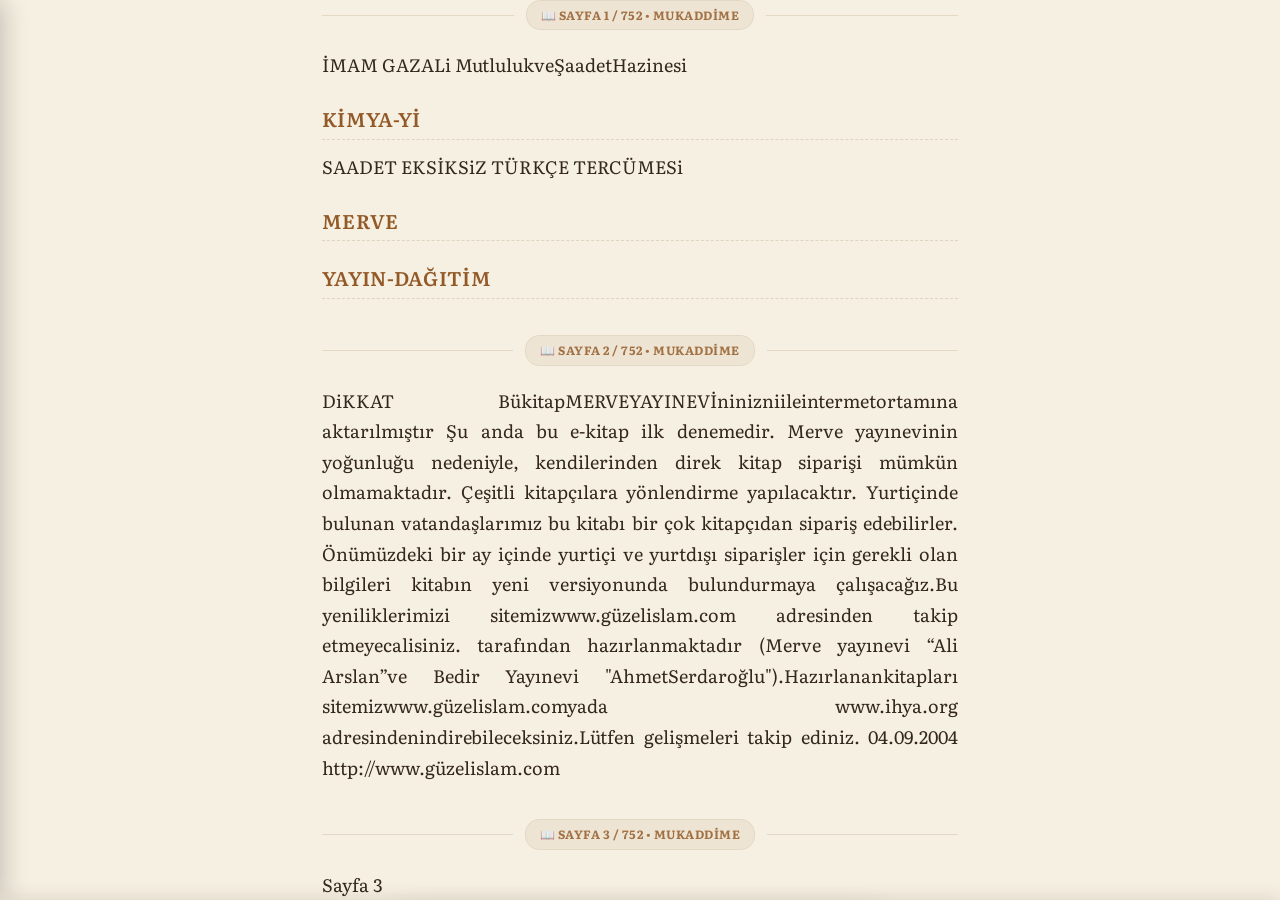
<file: www/index.html>
<!DOCTYPE html>
<html lang="tr">
<head>
  <meta charset="UTF-8">
  <meta name="viewport" content="width=device-width, initial-scale=1.0, maximum-scale=1.0, user-scalable=no, viewport-fit=cover">
  <meta http-equiv="Cache-Control" content="no-cache, no-store, must-revalidate">
  <meta http-equiv="Pragma" content="no-cache">
  <meta http-equiv="Expires" content="0">
  <meta name="theme-color" content="#34281d">
  <meta name="apple-mobile-web-app-capable" content="yes">
  <meta name="apple-mobile-web-app-status-bar-style" content="black-translucent">
  <title>Kimyâ-yı Saâdet (752 Sayfa Tam Metin) - İmam Gazâlî</title>
  
  <link rel="manifest" href="manifest.json?v=752">
  <link rel="stylesheet" href="styles.css?v=752_v5_final">
  
  <!-- Typography Fonts with full Turkish & Latin-Extended support -->
  <link rel="preconnect" href="https://fonts.googleapis.com">
  <link rel="preconnect" href="https://fonts.gstatic.com" crossorigin>
  <link href="https://fonts.googleapis.com/css2?family=Amiri:ital,wght@0,400;0,700;1,400&family=Literata:ital,opsz,wght@0,7..72,300..800;1,7..72,300..800&family=Plus+Jakarta+Sans:wght@400;500;600;700&subset=latin,latin-ext&display=swap" rel="stylesheet">
</head>
<body class="theme-sepia font-serif">

  <!-- Screen Dimmer Overlay for Night Reading -->
  <div id="brightness-overlay" class="brightness-overlay"></div>

  <!-- TOP NAVIGATION BAR -->
  <header class="top-nav" id="top-nav">
    <div class="nav-left">
      <button id="btn-toc" class="nav-btn" title="İçindekiler / Fihrist (752 Sayfa)">
        <svg width="22" height="22" viewBox="0 0 24 24" fill="none" stroke="currentColor" stroke-width="2"><line x1="3" y1="12" x2="21" y2="12"></line><line x1="3" y1="6" x2="21" y2="6"></line><line x1="3" y1="18" x2="21" y2="18"></line></svg>
      </button>
      <div class="nav-title-group">
        <span class="nav-subtitle" id="nav-section-title">Mukaddime</span>
        <h1 class="nav-title" id="nav-chapter-title">Kimyâ-yı Saâdet</h1>
      </div>
    </div>
    
    <div class="nav-right">
      <!-- Direct Page Jump Trigger -->
      <button id="btn-page-badge" class="page-jump-badge" title="Sayfaya Git">
        <span id="nav-page-display">Sayfa 1 / 752</span>
      </button>
      <button id="btn-search" class="nav-btn" title="Kitapta Ara">
        <svg width="20" height="20" viewBox="0 0 24 24" fill="none" stroke="currentColor" stroke-width="2"><circle cx="11" cy="11" r="8"></circle><line x1="21" y1="21" x2="16.65" y2="16.65"></line></svg>
      </button>
      <button id="btn-font-settings" class="nav-btn" title="Yazı Ayarları">
        <span class="font-icon-badge">Aa</span>
      </button>
    </div>

    <!-- Reading Progress Track -->
    <div class="reading-progress-track">
      <div id="reading-progress-bar" class="reading-progress-fill" style="width: 0%;"></div>
    </div>
  </header>

  <!-- QUICK PAGE JUMP DIALOG POPUP -->
  <div class="page-jump-modal" id="page-jump-modal">
    <div class="page-jump-box">
      <h4>Doğrudan Sayfaya Git</h4>
      <p class="jump-sub">Kitap toplam <strong>752 sayfa</strong>dır.</p>
      <div class="jump-input-row">
        <input type="number" id="jump-page-input" min="1" max="752" value="1" placeholder="1-752">
        <button id="btn-confirm-jump" class="btn-jump-go">Git</button>
      </div>
      <input type="range" id="jump-page-slider" min="1" max="752" value="1" class="jump-slider">
      <div class="jump-slider-labels">
        <span>Sayfa 1</span>
        <span id="slider-current-val">Sayfa 1</span>
        <span>Sayfa 752</span>
      </div>
      <button id="btn-close-jump" class="btn-jump-cancel">Kapat</button>
    </div>
  </div>

  <!-- MAIN VIEWPORT (CONTINUOUS VERTICAL SCROLLING) -->
  <main class="reader-viewport" id="reader-viewport">
    
    <!-- Welcome Banner with 752 Pages Proof -->
    <div class="book-header-banner" id="book-header-banner">
      <div class="book-badge">Hüccetü'l-İslâm İmam Ebû Hâmid el-Gazâlî</div>
      <h1 class="book-main-title">KİMYÂ-YI SAÂDET</h1>
      <p class="book-arabic-title">كيميای سعادت</p>
      
      <div class="book-meta-pills">
        <span class="meta-pill highlight-pill">✓ 752 Sayfa Tam Metin</span>
        <span class="meta-pill">~300.000 Kelime</span>
        <span class="meta-pill">Merve Yayınları / Ali Arslan</span>
      </div>

      <!-- Quick Resume Box -->
      <div class="resume-card" id="resume-card">
        <div class="resume-info">
          <span class="resume-label">Son Kaldığınız Konum</span>
          <strong id="resume-chapter-text" class="resume-chapter">Sayfa 1: Mukaddime</strong>
          <span id="resume-progress-text" class="resume-progress">İlerleme: %0</span>
        </div>
        <button id="btn-resume-reading" class="btn-primary-action">
          <svg width="18" height="18" viewBox="0 0 24 24" fill="currentColor"><polygon points="5 3 19 12 5 21 5 3"></polygon></svg>
          Kaldığım Sayfadan Devam Et
        </button>
      </div>
    </div>

    <!-- Container where pages render continuously -->
    <article class="book-content" id="book-content"></article>

    <!-- Bottom Page Navigation -->
    <footer class="chapter-nav-footer" id="chapter-nav-footer">
      <button id="btn-prev-page" class="nav-nav-btn prev-btn">
        <svg width="18" height="18" viewBox="0 0 24 24" fill="none" stroke="currentColor" stroke-width="2"><polyline points="15 18 9 12 15 6"></polyline></svg>
        Önceki Sayfa
      </button>
      <span id="footer-page-indicator" class="chapter-indicator">Sayfa 1 / 752</span>
      <button id="btn-next-page" class="nav-nav-btn next-btn">
        Sonraki Sayfa
        <svg width="18" height="18" viewBox="0 0 24 24" fill="none" stroke="currentColor" stroke-width="2"><polyline points="9 18 15 12 9 6"></polyline></svg>
      </button>
    </footer>

  </main>

  <!-- FLOATING BOTTOM READING BAR -->
  <div class="bottom-reading-bar" id="bottom-reading-bar">
    <div class="bottom-bar-left">
      <span id="bottom-progress-percent" class="progress-badge">%0</span>
      <button id="btn-bottom-page-badge" class="bottom-page-pill" title="Sayfaya Git">
        <span id="bottom-reading-stats">Sayfa 1 / 752</span>
      </button>
    </div>
    
    <div class="bottom-bar-center">
      <!-- Quick Font Sizers -->
      <button id="btn-quick-font-dec" class="quick-size-btn" title="Yazıyı Küçült">A−</button>
      <span id="quick-font-display" class="quick-size-value">18px</span>
      <button id="btn-quick-font-inc" class="quick-size-btn" title="Yazıyı Büyüt">A+</button>
    </div>

    <div class="bottom-bar-right">
      <button id="btn-quick-theme" class="bottom-action-btn" title="Tema Değiştir">
        <span class="theme-dot current-theme-dot"></span>
      </button>
      <button id="btn-fullscreen" class="bottom-action-btn" title="Tam Ekran">
        <svg width="18" height="18" viewBox="0 0 24 24" fill="none" stroke="currentColor" stroke-width="2"><path d="M8 3H5a2 2 0 0 0-2 2v3m18 0V5a2 2 0 0 0-2-2h-3m0 18h3a2 2 0 0 0 2-2v-3M3 16v3a2 2 0 0 0 2 2h3"></path></svg>
      </button>
    </div>
  </div>

  <!-- TABLE OF CONTENTS (FİHRİST & 752 SAYFA) DRAWER -->
  <aside class="toc-drawer" id="toc-drawer">
    <div class="drawer-header">
      <div class="drawer-title-group">
        <h2>Fihrist & Sayfalar</h2>
        <span class="toc-count">752 Sayfa Tam Metin</span>
      </div>
      <button id="btn-close-toc" class="close-drawer-btn">&times;</button>
    </div>

    <!-- Quick Jump within Drawer -->
    <div class="drawer-jump-row">
      <input type="number" id="drawer-jump-input" min="1" max="752" placeholder="Sayfa No (1-752)">
      <button id="btn-drawer-jump" class="btn-primary-action">Sayfaya Git</button>
    </div>

    <!-- Tabs: Ana Rükünler vs Sayfa Listesi -->
    <div class="drawer-tabs">
      <button id="tab-sections" class="tab-btn active">Ana Bölümler (9 Rükün)</button>
      <button id="tab-all-pages" class="tab-btn">Tüm Sayfalar (1-752)</button>
    </div>

    <!-- Sections List Content -->
    <div class="toc-list" id="toc-sections-list"></div>

    <!-- All Pages 1-752 List Content -->
    <div class="toc-list hidden" id="toc-pages-list"></div>
  </aside>
  <div class="drawer-backdrop" id="drawer-backdrop"></div>

  <!-- FONT & DISPLAY SETTINGS MODAL SHEET -->
  <div class="settings-modal" id="settings-modal">
    <div class="modal-handle"></div>
    <div class="modal-header">
      <h3>Yazı ve Ekran Ayarları</h3>
      <button id="btn-close-settings" class="close-modal-btn">&times;</button>
    </div>

    <div class="modal-body">
      <!-- Font Size -->
      <div class="setting-item">
        <div class="setting-header">
          <label>Yazı Boyutu</label>
          <span id="label-font-size" class="setting-value">18 px</span>
        </div>
        <div class="slider-control-group">
          <button id="btn-slider-font-dec" class="stepper-btn">A−</button>
          <input type="range" id="slider-font-size" min="14" max="34" step="1" value="18" class="custom-slider">
          <button id="btn-slider-font-inc" class="stepper-btn">A+</button>
        </div>
      </div>

      <!-- Font Family -->
      <div class="setting-item">
        <label>Yazı Tipi</label>
        <div class="font-family-chips">
          <button class="font-chip active" data-font="font-serif">
            <span class="chip-preview font-serif-preview">Serif</span>
            <span class="chip-name">Kitap (Klasik)</span>
          </button>
          <button class="font-chip" data-font="font-amiri">
            <span class="chip-preview font-amiri-preview">العربية</span>
            <span class="chip-name">Amiri (Edebî)</span>
          </button>
          <button class="font-chip" data-font="font-sans">
            <span class="chip-preview font-sans-preview">Sans</span>
            <span class="chip-name">Modern Net</span>
          </button>
        </div>
      </div>

      <!-- Themes -->
      <div class="setting-item">
        <label>Okuma Teması</label>
        <div class="theme-palette">
          <button class="theme-circle theme-btn-white" data-theme="theme-white"><span>Gündüz</span></button>
          <button class="theme-circle theme-btn-sepia active" data-theme="theme-sepia"><span>Sepya</span></button>
          <button class="theme-circle theme-btn-night" data-theme="theme-night"><span>Gece</span></button>
          <button class="theme-circle theme-btn-oled" data-theme="theme-oled"><span>OLED</span></button>
        </div>
      </div>

      <!-- Line Spacing -->
      <div class="setting-item">
        <label>Satır Aralığı</label>
        <div class="segment-control">
          <button class="segment-btn" data-lh="1.4">Sıkı</button>
          <button class="segment-btn active" data-lh="1.7">Normal</button>
          <button class="segment-btn" data-lh="2.0">Ferah</button>
        </div>
      </div>

      <!-- Night Screen Dimmer -->
      <div class="setting-item">
        <div class="setting-header">
          <label>Gece Ekran Karartması</label>
          <span id="label-brightness" class="setting-value">%0</span>
        </div>
        <div class="slider-control-group">
          <span class="slider-icon">☀️</span>
          <input type="range" id="slider-brightness" min="0" max="65" step="5" value="0" class="custom-slider">
          <span class="slider-icon">🌙</span>
        </div>
      </div>
    </div>
  </div>

  <!-- SEARCH MODAL (SEARCH ACROSS ALL 752 PAGES) -->
  <div class="search-modal" id="search-modal">
    <div class="search-modal-header">
      <div class="search-input-box">
        <svg width="20" height="20" viewBox="0 0 24 24" fill="none" stroke="currentColor" stroke-width="2"><circle cx="11" cy="11" r="8"></circle><line x1="21" y1="21" x2="16.65" y2="16.65"></line></svg>
        <input type="text" id="in-book-search-input" placeholder="752 sayfa içinde kelime veya konu ara..." autofocus>
        <button id="btn-clear-search" class="clear-btn">&times;</button>
      </div>
      <button id="btn-close-search" class="cancel-search-btn">Kapat</button>
    </div>
    
    <div class="search-results-stats" id="search-results-stats">Aramak için en az 2 harf giriniz...</div>
    <div class="search-results-list" id="search-results-list"></div>
  </div>

  <div id="toast" class="toast"></div>

  <!-- SCRIPTS WITH CACHE BUSTING -->
  <script src="book_database.js?v=752_v5_final"></script>
  <script src="app.js?v=752_v5_final"></script>
</body>
</html>
</file>
<file: www/styles.css>
/* ==========================================================================
   Kimyâ-yı Saâdet (İmam Gazâlî) Mobile eBook Reader Stylesheet
   Modern, Native-Feel Mobile Typography & Reflowable Vertical Scroll Design
   ========================================================================== */

:root {
  --font-base-size: 18px;
  --line-height: 1.7;
  --text-alignment: justify;
  --max-content-width: 680px;
  --transition-speed: 0.25s;

  /* Theme White (Default Day) */
  --bg-primary: #ffffff;
  --bg-secondary: #f4f5f7;
  --bg-surface: #ffffff;
  --text-primary: #1d2129;
  --text-secondary: #606770;
  --text-muted: #8d949e;
  --accent-color: #0d6efd;
  --accent-hover: #0b5ed7;
  --border-color: #e4e6eb;
  --shadow-color: rgba(0, 0, 0, 0.08);
  --progress-fill: #198754;
}

/* ==========================================================================
   THEMES (Gündüz, Sepya, Gece, OLED)
   ========================================================================== */

body.theme-white {
  --bg-primary: #fdfdfd;
  --bg-secondary: #f0f2f5;
  --bg-surface: #ffffff;
  --text-primary: #1c1e21;
  --text-secondary: #575e67;
  --text-muted: #8c939d;
  --accent-color: #1a73e8;
  --border-color: #e4e7eb;
  --shadow-color: rgba(0, 0, 0, 0.06);
  --progress-fill: #1a73e8;
}

body.theme-sepia {
  --bg-primary: #f6f0e2;
  --bg-secondary: #ece3d1;
  --bg-surface: #fcf8ee;
  --text-primary: #34281d;
  --text-secondary: #635242;
  --text-muted: #8f7964;
  --accent-color: #935a28;
  --border-color: #dfd4bf;
  --shadow-color: rgba(60, 40, 20, 0.1);
  --progress-fill: #8b5a2b;
}

body.theme-night {
  --bg-primary: #191c20;
  --bg-secondary: #23272d;
  --bg-surface: #20242a;
  --text-primary: #dce1e8;
  --text-secondary: #9da7b3;
  --text-muted: #6f7884;
  --accent-color: #5c9eff;
  --border-color: #2e343d;
  --shadow-color: rgba(0, 0, 0, 0.4);
  --progress-fill: #3b82f6;
}

body.theme-oled {
  --bg-primary: #000000;
  --bg-secondary: #121212;
  --bg-surface: #171717;
  --text-primary: #e6e6e6;
  --text-secondary: #a3a3a3;
  --text-muted: #666666;
  --accent-color: #38bdf8;
  --border-color: #262626;
  --shadow-color: rgba(0, 0, 0, 0.8);
  --progress-fill: #10b981;
}

/* ==========================================================================
   FONT FAMILIES
   ========================================================================== */

body.font-serif {
  font-family: 'Literata', 'Merriweather', Georgia, 'DejaVu Serif', 'Times New Roman', serif;
  text-rendering: optimizeLegibility;
  -webkit-font-smoothing: antialiased;
}

body.font-amiri {
  font-family: 'Amiri', 'Scheherazade New', 'Traditional Arabic', Georgia, serif;
  text-rendering: optimizeLegibility;
  -webkit-font-smoothing: antialiased;
}

body.font-sans {
  font-family: 'Plus Jakarta Sans', 'Segoe UI', -apple-system, BlinkMacSystemFont, Roboto, sans-serif;
  text-rendering: optimizeLegibility;
  -webkit-font-smoothing: antialiased;
}

/* ==========================================================================
   BASE & RESET
   ========================================================================== */

*, *::before, *::after {
  box-sizing: border-box;
  margin: 0;
  padding: 0;
  -webkit-tap-highlight-color: transparent;
}

html, body {
  width: 100%;
  height: 100%;
  overflow: hidden;
  background-color: var(--bg-primary);
  color: var(--text-primary);
  font-size: var(--font-base-size);
  line-height: var(--line-height);
  transition: background-color var(--transition-speed), color var(--transition-speed);
  user-select: text;
  -webkit-user-select: text;
}

/* Screen Dimmer / Night Shade */
.brightness-overlay {
  position: fixed;
  top: 0;
  left: 0;
  width: 100vw;
  height: 100vh;
  background-color: black;
  opacity: 0;
  pointer-events: none;
  z-index: 9999;
  transition: opacity 0.2s ease;
}

/* ==========================================================================
   TOP NAVIGATION BAR
   ========================================================================== */

.top-nav {
  position: fixed;
  top: 0;
  left: 0;
  right: 0;
  height: 60px;
  background-color: var(--bg-primary);
  border-bottom: 1px solid var(--border-color);
  display: flex;
  align-items: center;
  justify-content: space-between;
  padding: 0 16px;
  padding-top: env(safe-area-inset-top, 0);
  z-index: 100;
  transition: transform 0.3s ease, background-color var(--transition-speed);
}

.top-nav.nav-hidden {
  transform: translateY(-100%);
}

.nav-left {
  display: flex;
  align-items: center;
  gap: 12px;
  overflow: hidden;
}

.nav-btn {
  background: transparent;
  border: none;
  color: var(--text-primary);
  width: 40px;
  height: 40px;
  border-radius: 50%;
  display: flex;
  align-items: center;
  justify-content: center;
  cursor: pointer;
  flex-shrink: 0;
  transition: background-color 0.15s;
}

.nav-btn:active {
  background-color: var(--bg-secondary);
}

.nav-title-group {
  display: flex;
  flex-direction: column;
  overflow: hidden;
  text-overflow: ellipsis;
  white-space: nowrap;
}

.nav-subtitle {
  font-size: 11px;
  font-weight: 600;
  text-transform: uppercase;
  letter-spacing: 0.5px;
  color: var(--accent-color);
}

.nav-title {
  font-size: 14px;
  font-weight: 700;
  overflow: hidden;
  text-overflow: ellipsis;
  white-space: nowrap;
  color: var(--text-primary);
}

.nav-right {
  display: flex;
  align-items: center;
  gap: 4px;
}

.font-icon-badge {
  font-family: 'Literata', Georgia, serif;
  font-weight: 700;
  font-size: 16px;
  letter-spacing: -1px;
}

/* Top Progress Tracker Strip */
.reading-progress-track {
  position: absolute;
  bottom: 0;
  left: 0;
  right: 0;
  height: 3px;
  background-color: transparent;
}

.reading-progress-fill {
  height: 100%;
  background-color: var(--progress-fill);
  transition: width 0.1s linear;
}

/* ==========================================================================
   VIEWPORT & CONTINUOUS VERTICAL READER
   ========================================================================== */

.reader-viewport {
  width: 100%;
  height: 100%;
  overflow-y: auto;
  overflow-x: hidden;
  padding-top: calc(64px + env(safe-area-inset-top, 0px));
  padding-bottom: calc(90px + env(safe-area-inset-bottom, 0px));
  -webkit-overflow-scrolling: touch;
  scroll-behavior: smooth;
}

/* Welcome Banner */
.book-header-banner {
  max-width: var(--max-content-width);
  margin: 20px auto 40px auto;
  padding: 30px 24px;
  text-align: center;
  background-color: var(--bg-surface);
  border-radius: 18px;
  border: 1px solid var(--border-color);
  box-shadow: 0 4px 20px var(--shadow-color);
}

.book-badge {
  display: inline-block;
  padding: 4px 12px;
  background-color: var(--bg-secondary);
  color: var(--accent-color);
  border-radius: 20px;
  font-size: 12px;
  font-weight: 700;
  margin-bottom: 12px;
}

.book-main-title {
  font-size: 28px;
  font-weight: 800;
  letter-spacing: 0.5px;
  margin-bottom: 6px;
}

.book-arabic-title {
  font-family: 'Amiri', serif;
  font-size: 24px;
  color: var(--accent-color);
  margin-bottom: 14px;
}

.book-meta-pills {
  display: flex;
  justify-content: center;
  flex-wrap: wrap;
  gap: 8px;
  margin-bottom: 24px;
}

.meta-pill {
  padding: 3px 10px;
  background-color: var(--bg-secondary);
  border-radius: 12px;
  font-size: 11px;
  color: var(--text-secondary);
  font-weight: 500;
}

.resume-card {
  background-color: var(--bg-secondary);
  border-radius: 14px;
  padding: 16px;
  display: flex;
  flex-direction: column;
  gap: 12px;
  text-align: left;
}

.resume-info {
  display: flex;
  flex-direction: column;
  gap: 3px;
}

.resume-label {
  font-size: 11px;
  text-transform: uppercase;
  color: var(--text-muted);
  font-weight: 600;
}

.resume-chapter {
  font-size: 15px;
  color: var(--text-primary);
}

.resume-progress {
  font-size: 12px;
  color: var(--accent-color);
  font-weight: 600;
}

.btn-primary-action {
  background-color: var(--accent-color);
  color: white;
  border: none;
  border-radius: 10px;
  padding: 12px 18px;
  font-size: 14px;
  font-weight: 600;
  display: flex;
  align-items: center;
  justify-content: center;
  gap: 8px;
  cursor: pointer;
  transition: opacity 0.15s;
}

.btn-primary-action:active {
  opacity: 0.85;
}

/* ==========================================================================
   BOOK CONTENT & TYPOGRAPHY
   ========================================================================== */

.book-content {
  max-width: var(--max-content-width);
  margin: 0 auto;
  padding: 0 22px;
}

.chapter-container {
  margin-bottom: 60px;
  animation: fadeIn 0.4s ease;
}

@keyframes fadeIn {
  from { opacity: 0; transform: translateY(10px); }
  to { opacity: 1; transform: translateY(0); }
}

.chapter-header {
  margin-bottom: 30px;
  padding-bottom: 20px;
  border-bottom: 2px dashed var(--border-color);
  text-align: center;
}

.chapter-number-pill {
  display: inline-block;
  padding: 3px 12px;
  background-color: var(--bg-secondary);
  color: var(--accent-color);
  font-size: 12px;
  font-weight: 700;
  border-radius: 20px;
  margin-bottom: 8px;
}

.chapter-section-name {
  font-size: 13px;
  color: var(--text-secondary);
  font-weight: 600;
  margin-bottom: 6px;
  text-transform: uppercase;
  letter-spacing: 0.5px;
}

.chapter-title {
  font-size: 24px;
  font-weight: 800;
  line-height: 1.35;
  color: var(--text-primary);
  margin-bottom: 12px;
}

.chapter-summary-callout {
  background-color: var(--bg-surface);
  border-left: 4px solid var(--accent-color);
  border-radius: 0 10px 10px 0;
  padding: 12px 16px;
  font-size: 0.9em;
  font-style: italic;
  color: var(--text-secondary);
  margin-top: 15px;
  text-align: left;
}

/* ==========================================================================
   ENRICHED BOOK HEADINGS & CALLOUTS (KİMYÂ-YI SAÂDET)
   ========================================================================== */

.book-heading-h1-wrap {
  margin: 36px auto 24px auto;
  text-align: center;
  padding: 24px 18px;
  background: var(--bg-surface);
  border: 1px solid var(--border-color);
  border-radius: 14px;
  box-shadow: 0 4px 16px var(--shadow-color);
}

.heading-badge {
  display: inline-block;
  padding: 4px 14px;
  font-size: 11px;
  font-weight: 800;
  letter-spacing: 1.5px;
  text-transform: uppercase;
  color: #fff;
  background: linear-gradient(135deg, #c59b27, #935a28);
  border-radius: 20px;
  margin-bottom: 12px;
}

.book-h1 {
  font-size: 1.55em;
  font-weight: 700;
  line-height: 1.35;
  color: var(--text-primary);
  margin: 6px 0 12px 0;
  font-family: inherit;
}

.heading-ornament {
  font-size: 14px;
  color: #c59b27;
  letter-spacing: 6px;
}

.book-heading-h2-wrap {
  margin: 32px 0 16px 0;
  padding: 12px 16px;
  background: var(--bg-surface);
  border-left: 4px solid var(--accent-color);
  border-radius: 0 8px 8px 0;
}

.heading-badge-h2 {
  display: block;
  font-size: 11px;
  font-weight: 800;
  color: var(--accent-color);
  text-transform: uppercase;
  letter-spacing: 1.2px;
  margin-bottom: 4px;
}

.book-h2 {
  font-size: 1.25em;
  font-weight: 700;
  line-height: 1.35;
  color: var(--text-primary);
}

.book-heading-h3-wrap {
  margin: 24px 0 12px 0;
  padding-bottom: 6px;
  border-bottom: 1px dashed var(--border-color);
}

.book-h3 {
  font-size: 1.1em;
  font-weight: 600;
  color: var(--accent-color);
  line-height: 1.35;
  letter-spacing: 0.3px;
}

/* Quranic verse and Hadith callouts */
.book-callout-verse {
  margin: 20px 0;
  padding: 16px 20px;
  background-color: var(--bg-surface);
  border-left: 4px solid #c59b27;
  border-radius: 0 12px 12px 0;
  box-shadow: 0 2px 8px var(--shadow-color);
  display: flex;
  align-items: flex-start;
  gap: 12px;
}

.callout-icon {
  font-size: 1.3em;
  line-height: 1;
  color: #c59b27;
}

.callout-text {
  font-size: 1.05em;
  font-style: italic;
  line-height: 1.7;
  color: var(--text-primary);
  flex: 1;
}

/* Paragraphs */
.book-p {
  font-size: 1rem;
  line-height: var(--line-height);
  text-align: var(--text-alignment);
  margin-bottom: 1.4em;
  position: relative;
  word-break: break-word;
  hyphens: auto;
}

/* Drop cap for first paragraph of a chapter */
.first-p::first-letter {
  font-size: 3.2em;
  float: left;
  line-height: 0.85;
  margin-right: 10px;
  margin-top: 4px;
  font-weight: 800;
  color: var(--accent-color);
}

.book-p:hover .p-bookmark-btn {
  opacity: 1;
}

.p-bookmark-btn {
  position: absolute;
  right: -30px;
  top: 2px;
  background: transparent;
  border: none;
  color: var(--text-muted);
  cursor: pointer;
  opacity: 0;
  transition: opacity 0.2s;
}

/* Chapter Footer Nav */
.chapter-nav-footer {
  max-width: var(--max-content-width);
  margin: 30px auto;
  padding: 20px 22px;
  display: flex;
  align-items: center;
  justify-content: space-between;
  border-top: 1px solid var(--border-color);
}

.nav-nav-btn {
  background-color: var(--bg-surface);
  border: 1px solid var(--border-color);
  color: var(--text-primary);
  padding: 10px 16px;
  border-radius: 10px;
  font-size: 13px;
  font-weight: 600;
  display: flex;
  align-items: center;
  gap: 6px;
  cursor: pointer;
}

.nav-nav-btn:disabled {
  opacity: 0.35;
  cursor: not-allowed;
}

.chapter-indicator {
  font-size: 12px;
  color: var(--text-secondary);
  font-weight: 600;
}

/* ==========================================================================
   FLOATING BOTTOM READING BAR
   ========================================================================== */

.bottom-reading-bar {
  position: fixed;
  bottom: 0;
  left: 0;
  right: 0;
  height: 60px;
  background-color: var(--bg-primary);
  border-top: 1px solid var(--border-color);
  display: flex;
  align-items: center;
  justify-content: space-between;
  padding: 0 16px;
  padding-bottom: env(safe-area-inset-bottom, 0);
  z-index: 90;
  box-shadow: 0 -4px 16px var(--shadow-color);
  transition: transform 0.3s ease, background-color var(--transition-speed);
}

.bottom-reading-bar.bar-hidden {
  transform: translateY(100%);
}

.bottom-bar-left {
  display: flex;
  align-items: center;
  gap: 8px;
}

.progress-badge {
  font-size: 13px;
  font-weight: 700;
  color: var(--accent-color);
  background-color: var(--bg-secondary);
  padding: 3px 8px;
  border-radius: 12px;
}

.stats-text {
  font-size: 12px;
  color: var(--text-secondary);
  max-width: 140px;
  overflow: hidden;
  text-overflow: ellipsis;
  white-space: nowrap;
}

.bottom-bar-center {
  display: flex;
  align-items: center;
  background-color: var(--bg-secondary);
  border-radius: 20px;
  padding: 2px 6px;
  border: 1px solid var(--border-color);
}

.quick-size-btn {
  background: transparent;
  border: none;
  color: var(--text-primary);
  font-weight: 700;
  font-size: 13px;
  padding: 6px 10px;
  cursor: pointer;
  border-radius: 16px;
}

.quick-size-value {
  font-size: 11px;
  font-weight: 600;
  color: var(--text-secondary);
  min-width: 34px;
  text-align: center;
}

.bottom-bar-right {
  display: flex;
  align-items: center;
  gap: 6px;
}

.bottom-action-btn {
  background: transparent;
  border: none;
  color: var(--text-primary);
  width: 36px;
  height: 36px;
  border-radius: 50%;
  display: flex;
  align-items: center;
  justify-content: center;
  cursor: pointer;
}

.theme-dot {
  width: 18px;
  height: 18px;
  border-radius: 50%;
  border: 2px solid var(--border-color);
}

body.theme-white .current-theme-dot { background-color: #fcfcfc; }
body.theme-sepia .current-theme-dot { background-color: #dfd0b5; }
body.theme-night .current-theme-dot { background-color: #2b3038; }
body.theme-oled .current-theme-dot  { background-color: #050505; }

/* ==========================================================================
   DRAWER: TABLE OF CONTENTS & BOOKMARKS
   ========================================================================== */

.toc-drawer {
  position: fixed;
  top: 0;
  left: 0;
  bottom: 0;
  width: 85%;
  max-width: 360px;
  background-color: var(--bg-surface);
  box-shadow: 4px 0 24px rgba(0, 0, 0, 0.2);
  z-index: 300;
  transform: translateX(-100%);
  transition: transform 0.3s cubic-bezier(0.4, 0, 0.2, 1);
  display: flex;
  flex-direction: column;
}

.toc-drawer.open {
  transform: translateX(0);
}

.drawer-backdrop {
  position: fixed;
  inset: 0;
  background-color: rgba(0, 0, 0, 0.5);
  backdrop-filter: blur(2px);
  z-index: 290;
  opacity: 0;
  pointer-events: none;
  transition: opacity 0.3s ease;
}

.drawer-backdrop.active {
  opacity: 1;
  pointer-events: auto;
}

.drawer-header {
  padding: 20px 18px 14px 18px;
  display: flex;
  align-items: center;
  justify-content: space-between;
  border-bottom: 1px solid var(--border-color);
}

.drawer-title-group h2 {
  font-size: 18px;
  font-weight: 700;
}

.toc-count {
  font-size: 12px;
  color: var(--text-secondary);
}

.close-drawer-btn {
  background: transparent;
  border: none;
  font-size: 26px;
  color: var(--text-secondary);
  cursor: pointer;
  line-height: 1;
}

.drawer-tabs {
  display: flex;
  border-bottom: 1px solid var(--border-color);
}

.tab-btn {
  flex: 1;
  padding: 12px;
  background: transparent;
  border: none;
  color: var(--text-secondary);
  font-size: 13px;
  font-weight: 600;
  cursor: pointer;
  border-bottom: 2px solid transparent;
}

.tab-btn.active {
  color: var(--accent-color);
  border-bottom-color: var(--accent-color);
}

.drawer-search-wrap {
  padding: 12px 16px;
  border-bottom: 1px solid var(--border-color);
}

.drawer-search-input {
  width: 100%;
  padding: 8px 12px;
  background-color: var(--bg-secondary);
  border: 1px solid var(--border-color);
  border-radius: 8px;
  color: var(--text-primary);
  font-size: 13px;
  outline: none;
}

.toc-list, .bookmarks-list {
  flex: 1;
  overflow-y: auto;
  padding: 10px 0;
  -webkit-overflow-scrolling: touch;
}

.toc-category-header {
  padding: 12px 18px 8px 18px;
  font-size: 11px;
  font-weight: 800;
  text-transform: uppercase;
  letter-spacing: 1px;
  color: var(--accent-color);
  background-color: var(--bg-surface);
  border-top: 1px solid var(--border-color);
  border-bottom: 1px solid var(--border-color);
  position: sticky;
  top: 0;
  z-index: 5;
}

.toc-item-badge {
  display: inline-block;
  padding: 2px 7px;
  font-size: 10px;
  font-weight: 700;
  border-radius: 4px;
  background-color: var(--bg-secondary);
  color: var(--accent-color);
  border: 1px solid var(--border-color);
  margin-left: 6px;
  vertical-align: middle;
}

.toc-item {
  padding: 12px 18px;
  display: flex;
  align-items: flex-start;
  gap: 12px;
  cursor: pointer;
  border-bottom: 1px solid var(--border-color);
  transition: background-color 0.15s;
}

.toc-item:active, .toc-item.active-chapter {
  background-color: var(--bg-secondary);
}

.toc-item.active-chapter .toc-item-title {
  color: var(--accent-color);
  font-weight: 700;
}

.toc-item-num {
  font-size: 11px;
  font-weight: 700;
  color: var(--text-muted);
  min-width: 24px;
  padding-top: 2px;
}

.toc-item-content {
  flex: 1;
}

.toc-item-section {
  font-size: 11px;
  color: var(--text-muted);
  text-transform: uppercase;
}

.toc-item-title {
  font-size: 14px;
  color: var(--text-primary);
  margin-top: 2px;
}

.toc-item-progress {
  font-size: 11px;
  color: var(--accent-color);
  margin-top: 4px;
  font-weight: 600;
}

/* Bookmark item */
.bookmark-item {
  padding: 14px 18px;
  border-bottom: 1px solid var(--border-color);
  cursor: pointer;
  position: relative;
}

.bm-header {
  display: flex;
  justify-content: space-between;
  font-size: 11px;
  color: var(--text-muted);
}

.bm-snippet {
  font-size: 13px;
  color: var(--text-primary);
  margin-top: 6px;
  line-height: 1.4;
  font-style: italic;
}

.bm-delete {
  position: absolute;
  right: 12px;
  top: 12px;
  background: transparent;
  border: none;
  color: #dc3545;
  cursor: pointer;
  padding: 4px;
}

/* ==========================================================================
   SETTINGS MODAL SHEET (BOTTOM SHEET)
   ========================================================================== */

.settings-modal {
  position: fixed;
  bottom: 0;
  left: 0;
  right: 0;
  max-width: 500px;
  margin: 0 auto;
  background-color: var(--bg-surface);
  border-radius: 24px 24px 0 0;
  box-shadow: 0 -8px 32px rgba(0, 0, 0, 0.25);
  border: 1px solid var(--border-color);
  border-bottom: none;
  z-index: 350;
  transform: translateY(105%);
  transition: transform 0.3s cubic-bezier(0.3, 0, 0, 1);
  max-height: 85vh;
  overflow-y: auto;
}

.settings-modal.open {
  transform: translateY(0);
}

.modal-handle {
  width: 40px;
  height: 5px;
  background-color: var(--text-muted);
  border-radius: 3px;
  margin: 12px auto 4px auto;
  opacity: 0.5;
}

.modal-header {
  padding: 12px 20px;
  display: flex;
  align-items: center;
  justify-content: space-between;
  border-bottom: 1px solid var(--border-color);
}

.modal-header h3 {
  font-size: 17px;
  font-weight: 700;
}

.close-modal-btn {
  background: transparent;
  border: none;
  font-size: 24px;
  color: var(--text-secondary);
  cursor: pointer;
}

.modal-body {
  padding: 20px;
  display: flex;
  flex-direction: column;
  gap: 20px;
}

.setting-item {
  display: flex;
  flex-direction: column;
  gap: 8px;
}

.setting-header {
  display: flex;
  justify-content: space-between;
  align-items: center;
}

.setting-item label {
  font-size: 13px;
  font-weight: 600;
  color: var(--text-secondary);
}

.setting-value {
  font-size: 13px;
  font-weight: 700;
  color: var(--accent-color);
}

/* Slider Controls */
.slider-control-group {
  display: flex;
  align-items: center;
  gap: 12px;
}

.stepper-btn {
  background-color: var(--bg-secondary);
  border: 1px solid var(--border-color);
  color: var(--text-primary);
  width: 36px;
  height: 36px;
  border-radius: 8px;
  font-weight: 700;
  cursor: pointer;
}

.custom-slider {
  flex: 1;
  -webkit-appearance: none;
  height: 6px;
  border-radius: 3px;
  background: var(--bg-secondary);
  outline: none;
}

.custom-slider::-webkit-slider-thumb {
  -webkit-appearance: none;
  width: 22px;
  height: 22px;
  border-radius: 50%;
  background: var(--accent-color);
  cursor: pointer;
  box-shadow: 0 2px 6px rgba(0,0,0,0.2);
}

/* Font Family Chips */
.font-family-chips {
  display: grid;
  grid-template-columns: repeat(3, 1fr);
  gap: 8px;
}

.font-chip {
  background-color: var(--bg-secondary);
  border: 2px solid var(--border-color);
  border-radius: 12px;
  padding: 10px 6px;
  display: flex;
  flex-direction: column;
  align-items: center;
  gap: 4px;
  cursor: pointer;
  color: var(--text-primary);
}

.font-chip.active {
  border-color: var(--accent-color);
  background-color: var(--bg-surface);
}

.chip-preview {
  font-size: 18px;
  font-weight: 700;
}

.font-serif-preview { font-family: 'Literata', Georgia, serif; }
.font-amiri-preview { font-family: 'Amiri', serif; }
.font-sans-preview { font-family: 'Plus Jakarta Sans', sans-serif; }

.chip-name {
  font-size: 11px;
  color: var(--text-secondary);
  font-weight: 500;
}

/* Theme Palette */
.theme-palette {
  display: grid;
  grid-template-columns: repeat(4, 1fr);
  gap: 10px;
}

.theme-circle {
  border: 2px solid var(--border-color);
  border-radius: 12px;
  padding: 14px 6px;
  cursor: pointer;
  display: flex;
  align-items: center;
  justify-content: center;
  font-size: 12px;
  font-weight: 600;
  transition: transform 0.15s, border-color 0.15s;
}

.theme-circle.active {
  border-color: var(--accent-color);
  box-shadow: 0 0 0 2px var(--accent-color);
}

.theme-btn-white { background-color: #ffffff; color: #111; }
.theme-btn-sepia { background-color: #f6f0e2; color: #34281d; }
.theme-btn-night { background-color: #1e2227; color: #fff; }
.theme-btn-oled  { background-color: #000000; color: #38bdf8; }

/* Segment Control */
.segment-control {
  display: flex;
  background-color: var(--bg-secondary);
  border-radius: 10px;
  padding: 3px;
  border: 1px solid var(--border-color);
}

.segment-btn {
  flex: 1;
  padding: 8px 12px;
  background: transparent;
  border: none;
  color: var(--text-secondary);
  font-size: 13px;
  font-weight: 600;
  border-radius: 8px;
  cursor: pointer;
}

.segment-btn.active {
  background-color: var(--bg-surface);
  color: var(--text-primary);
  box-shadow: 0 2px 4px var(--shadow-color);
}

.btn-reset {
  background: transparent;
  border: 1px solid var(--border-color);
  color: var(--text-secondary);
  padding: 10px;
  border-radius: 8px;
  font-size: 12px;
  cursor: pointer;
}

/* ==========================================================================
   SEARCH MODAL
   ========================================================================== */

.search-modal {
  position: fixed;
  inset: 0;
  background-color: var(--bg-primary);
  z-index: 400;
  display: none;
  flex-direction: column;
}

.search-modal.open {
  display: flex;
}

.search-modal-header {
  padding: 14px 16px;
  display: flex;
  align-items: center;
  gap: 12px;
  border-bottom: 1px solid var(--border-color);
}

.search-input-box {
  flex: 1;
  display: flex;
  align-items: center;
  gap: 8px;
  background-color: var(--bg-secondary);
  border: 1px solid var(--border-color);
  border-radius: 10px;
  padding: 8px 12px;
  color: var(--text-primary);
}

.search-input-box input {
  flex: 1;
  background: transparent;
  border: none;
  outline: none;
  color: var(--text-primary);
  font-size: 15px;
}

.clear-btn, .cancel-search-btn {
  background: transparent;
  border: none;
  color: var(--text-secondary);
  cursor: pointer;
  font-size: 14px;
}

.search-results-stats {
  padding: 10px 16px;
  font-size: 12px;
  color: var(--text-muted);
  border-bottom: 1px solid var(--border-color);
}

.search-results-list {
  flex: 1;
  overflow-y: auto;
  padding: 10px 0;
  -webkit-overflow-scrolling: touch;
}

.search-result-card {
  padding: 14px 18px;
  border-bottom: 1px solid var(--border-color);
  cursor: pointer;
}

.search-result-chapter {
  font-size: 12px;
  font-weight: 700;
  color: var(--accent-color);
  margin-bottom: 4px;
}

.search-result-snippet {
  font-size: 13px;
  color: var(--text-primary);
  line-height: 1.5;
}

.search-result-snippet mark {
  background-color: #ffd54f;
  color: #000;
  padding: 1px 3px;
  border-radius: 3px;
}

/* ==========================================================================
   TOAST
   ========================================================================== */

.toast {
  position: fixed;
  bottom: 80px;
  left: 50%;
  transform: translateX(-50%) translateY(20px);
  background-color: rgba(20, 20, 20, 0.9);
  color: white;
  padding: 10px 18px;
  border-radius: 20px;
  font-size: 13px;
  font-weight: 500;
  pointer-events: none;
  opacity: 0;
  transition: opacity 0.25s, transform 0.25s;
  z-index: 500;
}

.toast.show {
  opacity: 1;
  transform: translateX(-50%) translateY(0);
}

.hidden {
  display: none !important;
}
/* Append Page Jump & 752 Page Grid styles */

.highlight-pill {
  background-color: var(--accent-color) !important;
  color: #fff !important;
  font-weight: 700 !important;
}

.page-jump-badge {
  background-color: var(--bg-secondary);
  border: 1px solid var(--border-color);
  color: var(--text-primary);
  border-radius: 16px;
  padding: 5px 12px;
  font-size: 12px;
  font-weight: 700;
  cursor: pointer;
  display: flex;
  align-items: center;
  transition: background-color 0.15s;
}

.page-jump-badge:active {
  background-color: var(--border-color);
}

.bottom-page-pill {
  background: transparent;
  border: 1px solid var(--border-color);
  border-radius: 12px;
  padding: 3px 8px;
  font-size: 12px;
  font-weight: 700;
  color: var(--text-primary);
  cursor: pointer;
}

/* Page Jump Modal Dialog */
.page-jump-modal {
  position: fixed;
  inset: 0;
  background-color: rgba(0, 0, 0, 0.6);
  backdrop-filter: blur(3px);
  z-index: 500;
  display: none;
  align-items: center;
  justify-content: center;
  padding: 20px;
}

.page-jump-modal.open {
  display: flex;
}

.page-jump-box {
  background-color: var(--bg-surface);
  border-radius: 20px;
  padding: 24px 20px;
  width: 100%;
  max-width: 360px;
  border: 1px solid var(--border-color);
  box-shadow: 0 12px 40px rgba(0, 0, 0, 0.35);
  display: flex;
  flex-direction: column;
  gap: 16px;
  text-align: center;
}

.page-jump-box h4 {
  font-size: 18px;
  font-weight: 800;
  color: var(--text-primary);
}

.jump-sub {
  font-size: 13px;
  color: var(--text-secondary);
  margin-top: -6px;
}

.jump-input-row {
  display: flex;
  gap: 10px;
}

.jump-input-row input {
  flex: 1;
  padding: 12px 16px;
  font-size: 18px;
  font-weight: 700;
  text-align: center;
  background-color: var(--bg-secondary);
  border: 2px solid var(--border-color);
  border-radius: 12px;
  color: var(--text-primary);
  outline: none;
}

.jump-input-row input:focus {
  border-color: var(--accent-color);
}

.btn-jump-go {
  background-color: var(--accent-color);
  color: white;
  border: none;
  border-radius: 12px;
  padding: 0 24px;
  font-size: 16px;
  font-weight: 700;
  cursor: pointer;
}

.jump-slider {
  width: 100%;
  -webkit-appearance: none;
  height: 8px;
  border-radius: 4px;
  background: var(--bg-secondary);
  outline: none;
}

.jump-slider::-webkit-slider-thumb {
  -webkit-appearance: none;
  width: 24px;
  height: 24px;
  border-radius: 50%;
  background: var(--accent-color);
  cursor: pointer;
}

.jump-slider-labels {
  display: flex;
  justify-content: space-between;
  font-size: 11px;
  color: var(--text-muted);
}

.btn-jump-cancel {
  background: transparent;
  border: 1px solid var(--border-color);
  color: var(--text-secondary);
  padding: 10px;
  border-radius: 10px;
  cursor: pointer;
  font-size: 13px;
}

/* Page Divider Badge in Continuous Scroll */
.page-divider-badge {
  display: flex;
  align-items: center;
  gap: 12px;
  margin: 36px 0 20px 0;
  opacity: 0.85;
}

.badge-line {
  flex: 1;
  height: 1px;
  background-color: var(--border-color);
}

.badge-text {
  font-size: 12px;
  font-weight: 700;
  color: var(--accent-color);
  background-color: var(--bg-secondary);
  padding: 4px 14px;
  border-radius: 14px;
  border: 1px solid var(--border-color);
  text-transform: uppercase;
  letter-spacing: 0.5px;
}

/* Drawer Jump Row */
.drawer-jump-row {
  display: flex;
  gap: 8px;
  padding: 12px 16px;
  border-bottom: 1px solid var(--border-color);
}

.drawer-jump-row input {
  flex: 1;
  padding: 10px;
  background-color: var(--bg-secondary);
  border: 1px solid var(--border-color);
  border-radius: 8px;
  color: var(--text-primary);
  font-size: 13px;
  text-align: center;
  outline: none;
}

/* 752 Pages Grid View */
.pages-grid {
  display: grid;
  grid-template-columns: repeat(5, 1fr);
  gap: 8px;
  padding: 16px;
}

.page-grid-btn {
  background-color: var(--bg-secondary);
  border: 1px solid var(--border-color);
  border-radius: 8px;
  padding: 10px 4px;
  font-size: 13px;
  font-weight: 600;
  color: var(--text-primary);
  cursor: pointer;
  text-align: center;
  transition: all 0.15s;
}

.page-grid-btn:hover, .page-grid-btn.active {
  background-color: var(--accent-color);
  color: #fff;
  border-color: var(--accent-color);
}
</file>
